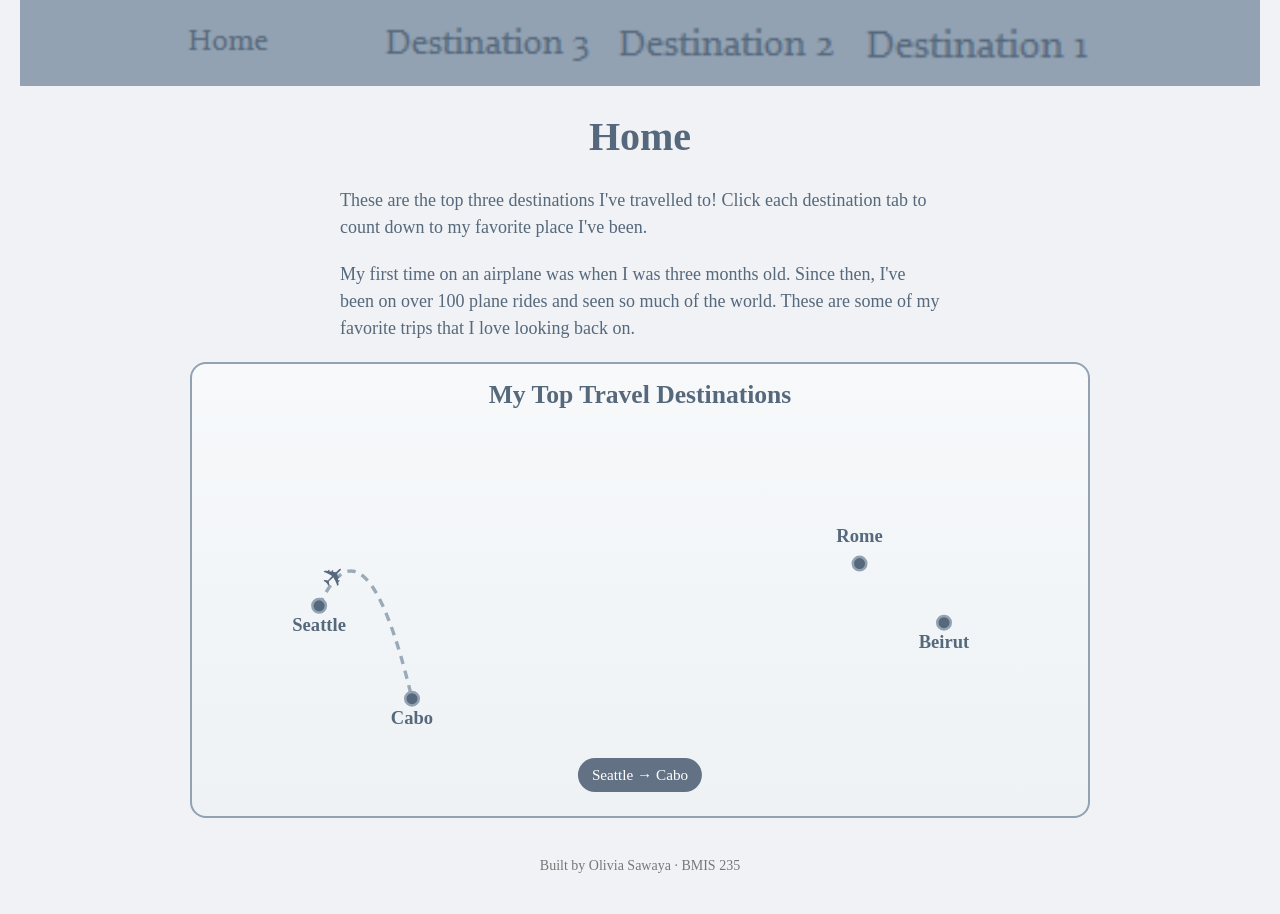
<file: index.html>
<!DOCTYPE html>
<!--
  Author: Olivia Sawaya
  GU username: osawaya
  Course: BMIS 235 - HTML-3
-->
<html lang="en">
<head>
<meta charset="utf-8">
<meta name="author" content="Olivia Sawaya">
<title>Home</title>

<!-- this one line connects the page to the stylesheet -->
<link rel="stylesheet" href="styles.css">
</head>
<body>

<!-- ===== MENU ============================================================
     The menu is four links. Each link wraps an image instead of words.
     Build it once on this page, check that every link works,
     then copy the whole <nav> block and paste it over the menu on the
     other three pages, so every page has the exact same menu.
     ===================================================================== -->
<nav>
    <a href="index.html"><img src="img/home.png" alt="Home"></a>
    <a href="page1.html"><img src="img/page1.png" alt="Page 1"></a>
    <a href="page2.html"><img src="img/page2.png" alt="Page 2"></a>
    <a href="page3.html"><img src="img/page3.png" alt="Page 3"></a>
</nav>

<h1>Home</h1>
<p>These are the top three destinations I've travelled to! Click each destination tab to count down to my favorite place I've been.</p>
<p>My first time on an airplane was when I was three months old. Since then, I've been on over 100 plane rides and seen so much of the world. These are some of my favorite trips that I love looking back on.</p>

<!-- ===== SHOWCASE ======================================================
     This box is empty on purpose. In Part 7 you paste an interactive
     graphic BETWEEN the opening <div> and the closing </div> below.
     ===================================================================== -->
<div class="showcase"><!-- HTML: Creates the animated travel showcase with route map, cities, and moving plane -->
<div class="showcase-travel">
  <div class="showcase-header">
    <h3>My Top Travel Destinations</h3>
  </div>

  <div class="showcase-map">
    <svg class="showcase-svg" viewBox="0 0 1000 450" preserveAspectRatio="xMidYMid meet">
      <!-- Flight path -->
      <path id="showcase-flight-path" fill="none" stroke="#92a2b3" stroke-width="4" stroke-dasharray="10 8"/>

      <!-- City markers -->
      <g class="showcase-city">
        <circle cx="120" cy="220" r="8"></circle>
        <text x="120" y="250">Seattle</text>
      </g>

      <g class="showcase-city">
        <circle cx="230" cy="330" r="8"></circle>
        <text x="230" y="360">Cabo</text>
      </g>

      <g class="showcase-city">
        <circle cx="760" cy="170" r="8"></circle>
        <text x="760" y="145">Rome</text>
      </g>

      <g class="showcase-city">
        <circle cx="860" cy="240" r="8"></circle>
        <text x="860" y="270">Beirut</text>
      </g>

      <!-- Plane -->
      <g id="showcase-plane">
        <text x="0" y="0">✈</text>
      </g>
    </svg>

    <div class="showcase-status">
      <span id="showcase-route-label">Seattle → Cabo</span>
    </div>
  </div>
</div>

<style>
/* CSS: Styles only the showcase graphic and keeps all styles scoped */
.showcase .showcase-travel,
.showcase .showcase-travel * {
  box-sizing: border-box;
  font-family: Constantia, serif;
}

.showcase .showcase-travel {
  width: 100%;
  max-width: 900px;
  margin: 0 auto;
  background: linear-gradient(180deg, #f7f9fb, #eef2f5);
  border: 2px solid #92a2b3;
  border-radius: 16px;
  padding: 16px;
  overflow: hidden;
}

.showcase .showcase-header {
  text-align: center;
  margin-bottom: 10px;
}

.showcase .showcase-header h3 {
  margin: 0;
  color: #56687b;
  font-size: clamp(1.1rem, 2vw, 1.6rem);
}

.showcase .showcase-map {
  position: relative;
  height: 380px;
  max-height: 380px;
}

.showcase .showcase-svg {
  width: 100%;
  height: 100%;
}

.showcase .showcase-city circle {
  fill: #56687b;
  stroke: #92a2b3;
  stroke-width: 3;
}

.showcase .showcase-city text {
  fill: #56687b;
  font-size: 22px;
  font-weight: bold;
  text-anchor: middle;
}

.showcase #showcase-flight-path {
  opacity: 0.9;
}

.showcase #showcase-plane text {
  fill: #56687b;
  font-size: 34px;
  text-anchor: middle;
  dominant-baseline: middle;
}

.showcase .showcase-status {
  position: absolute;
  left: 50%;
  bottom: 8px;
  transform: translateX(-50%);
  background: rgba(86,104,123,0.92);
  color: white;
  padding: 8px 14px;
  border-radius: 999px;
  font-size: 0.95rem;
  white-space: nowrap;
}

@media (max-width: 600px) {
  .showcase .showcase-map {
    height: 300px;
  }

  .showcase .showcase-city text {
    font-size: 18px;
  }

  .showcase #showcase-plane text {
    font-size: 28px;
  }
}
</style>

<script>
/* JavaScript: Draws the route and continuously animates the plane between destinations */

(function () {
  const plane = document.getElementById("showcase-plane");
  const routeLabel = document.getElementById("showcase-route-label");
  const path = document.getElementById("showcase-flight-path");

  const cities = {
    Seattle: { x: 120, y: 220 },
    Cabo: { x: 230, y: 330 },
    Rome: { x: 760, y: 170 },
    Beirut: { x: 860, y: 240 }
  };

  const sequence = [
    ["Seattle", "Cabo"],
    ["Cabo", "Seattle"],
    ["Seattle", "Rome"],
    ["Rome", "Seattle"],
    ["Seattle", "Beirut"],
    ["Beirut", "Seattle"]
  ];

  let segmentIndex = 0;
  const segmentDuration = 4500;

  function createCurve(a, b) {
    const midX = (a.x + b.x) / 2;
    const curveHeight = Math.min(a.y, b.y) - 120;

    return `M ${a.x} ${a.y}
            Q ${midX} ${curveHeight}
            ${b.x} ${b.y}`;
  }

  function ease(t) {
    return 0.5 - Math.cos(t * Math.PI) / 2;
  }

  function startSegment() {
    const [fromName, toName] = sequence[segmentIndex];

    routeLabel.textContent = fromName + " → " + toName;

    const from = cities[fromName];
    const to = cities[toName];

    const d = createCurve(from, to);
    path.setAttribute("d", d);

    const tempPath = document.createElementNS(
      "http://www.w3.org/2000/svg",
      "path"
    );
    tempPath.setAttribute("d", d);

    const totalLength = tempPath.getTotalLength();
    const startTime = performance.now();

    function animate(now) {
      let progress = (now - startTime) / segmentDuration;

      if (progress > 1) progress = 1;

      const point = tempPath.getPointAtLength(
        totalLength * ease(progress)
      );

      const ahead = tempPath.getPointAtLength(
        Math.min(totalLength, totalLength * ease(progress) + 2)
      );

      const angle =
        Math.atan2(ahead.y - point.y, ahead.x - point.x) *
        (180 / Math.PI);

      plane.setAttribute(
        "transform",
        `translate(${point.x},${point.y}) rotate(${angle})`
      );

      if (progress < 1) {
        requestAnimationFrame(animate);
      } else {
        segmentIndex = (segmentIndex + 1) % sequence.length;
        startSegment();
      }
    }

    requestAnimationFrame(animate);
  }

  startSegment();
})();
</script></div>

<!-- Footer: fill in your name -->
<footer>Built by Olivia Sawaya &middot; BMIS 235</footer>

</body>
</html>
</file>
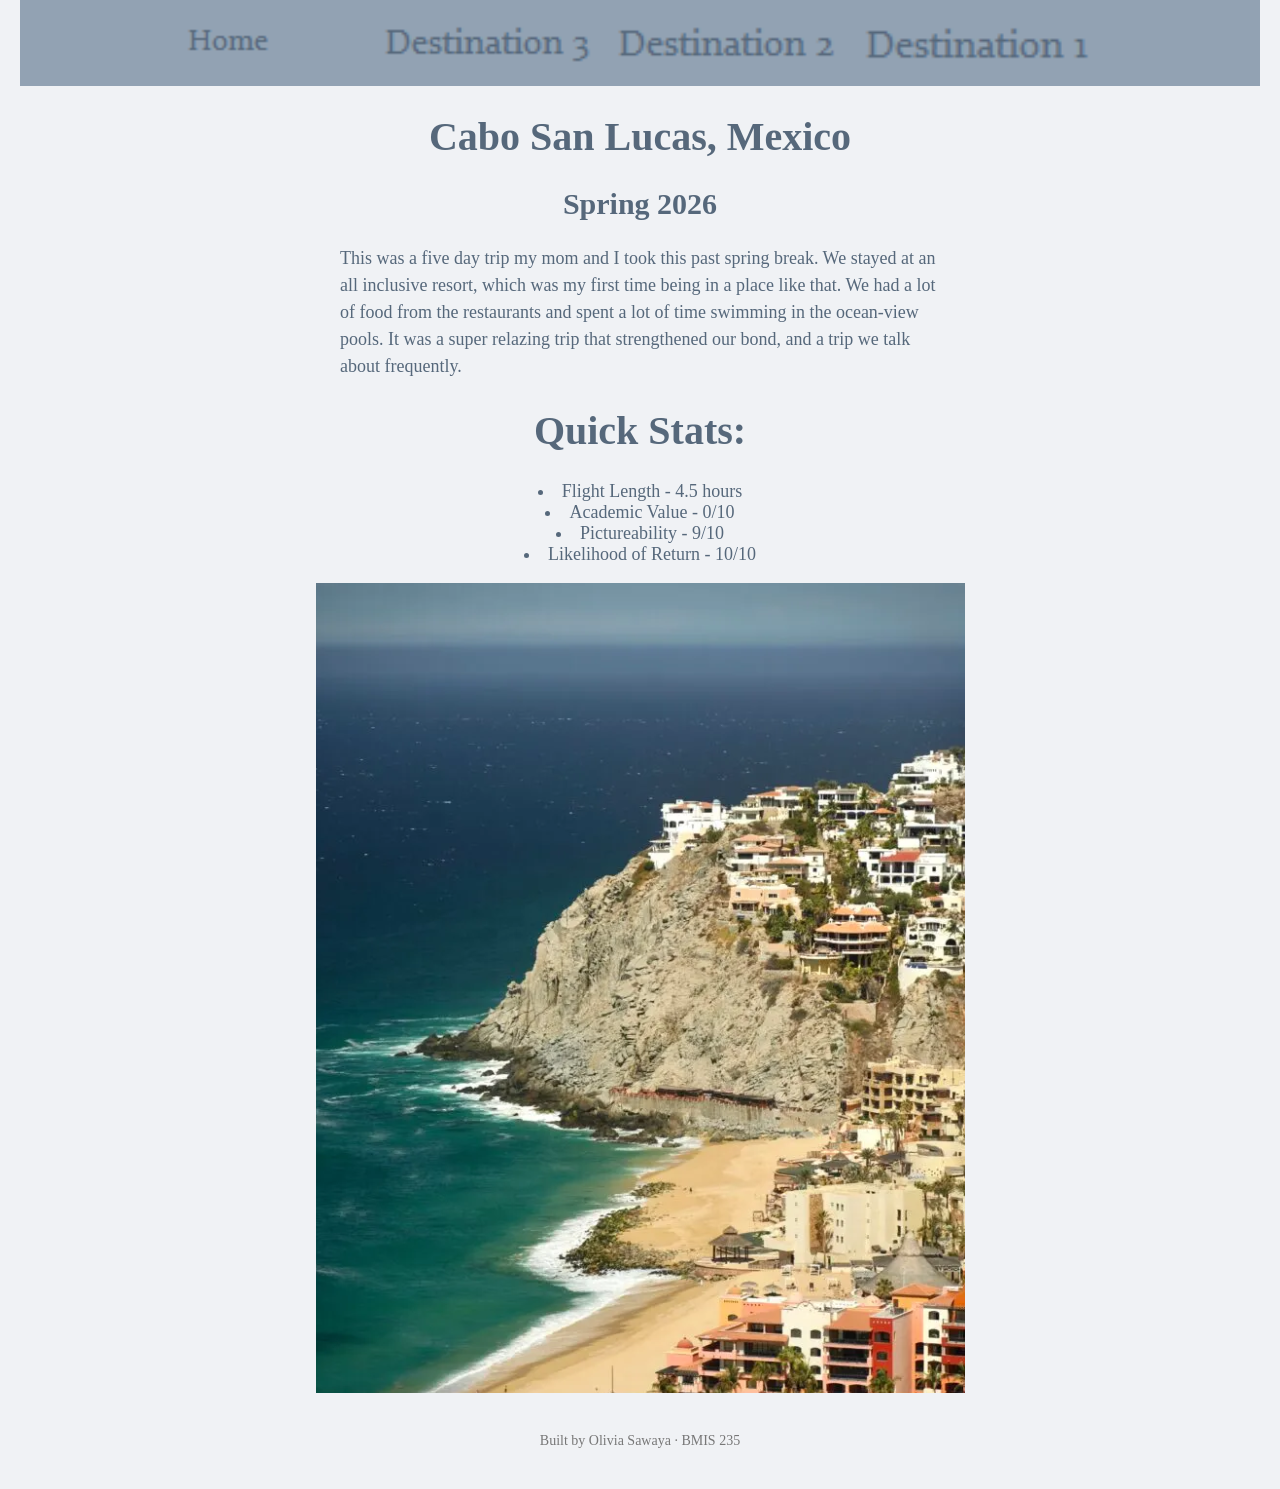
<file: page1.html>
<!DOCTYPE html>
<!--
  Author: Olivia Sawaya
  GU username: osawaya
  Course: BMIS 235 - HTML-3
-->
<html lang="en">
<head>
<meta charset="utf-8">
<meta name="author" content="Olivia Sawaya">
<title>Destination 3 - Cabo San Lucas, Mexico</title>

<!-- this one line connects the page to the stylesheet -->
<link rel="stylesheet" href="styles.css">
</head>
<body>

<!-- ===== MENU ============================================================
     The menu is four links. Each link wraps an image instead of words.
     Build it once on this page, check that every link works,
     then copy the whole <nav> block and paste it over the menu on the
     other three pages, so every page has the exact same menu.
     ===================================================================== -->
<nav>
    <a href="index.html"><img src="img/home.png" alt="Home"></a>
    <a href="page1.html"><img src="img/page1.png" alt="Destination 3"></a>
    <a href="page2.html"><img src="img/page2.png" alt="Destination 2"></a>
    <a href="page3.html"><img src="img/page3.png" alt="Destination 1"></a>
</nav>

<h1>Cabo San Lucas, Mexico</h1>
<h2>Spring 2026</h2>
<p>This was a five day trip my mom and I took this past spring break. We stayed at an all inclusive resort, which was my first time being in a place like that. We had a lot of food from the restaurants and spent a lot of time swimming in the ocean-view pools. It was a super relazing trip that strengthened our bond, and a trip we talk about frequently.</p>
<h1>Quick Stats:</h1>
<ul>
  <li>Flight Length - 4.5 hours</li>
  <li>Academic Value - 0/10</li>
  <li>Pictureability - 9/10</li>
  <li>Likelihood of Return - 10/10</li>
</ul>
<a><img src= "img/Screenshot 2026-11-18 162659.png" alt= "Cabo Coastline" class="center-img"></a>

  
<!-- Footer: fill in your name -->
<footer>Built by Olivia Sawaya &middot; BMIS 235</footer>

</body>
</html>
</file>
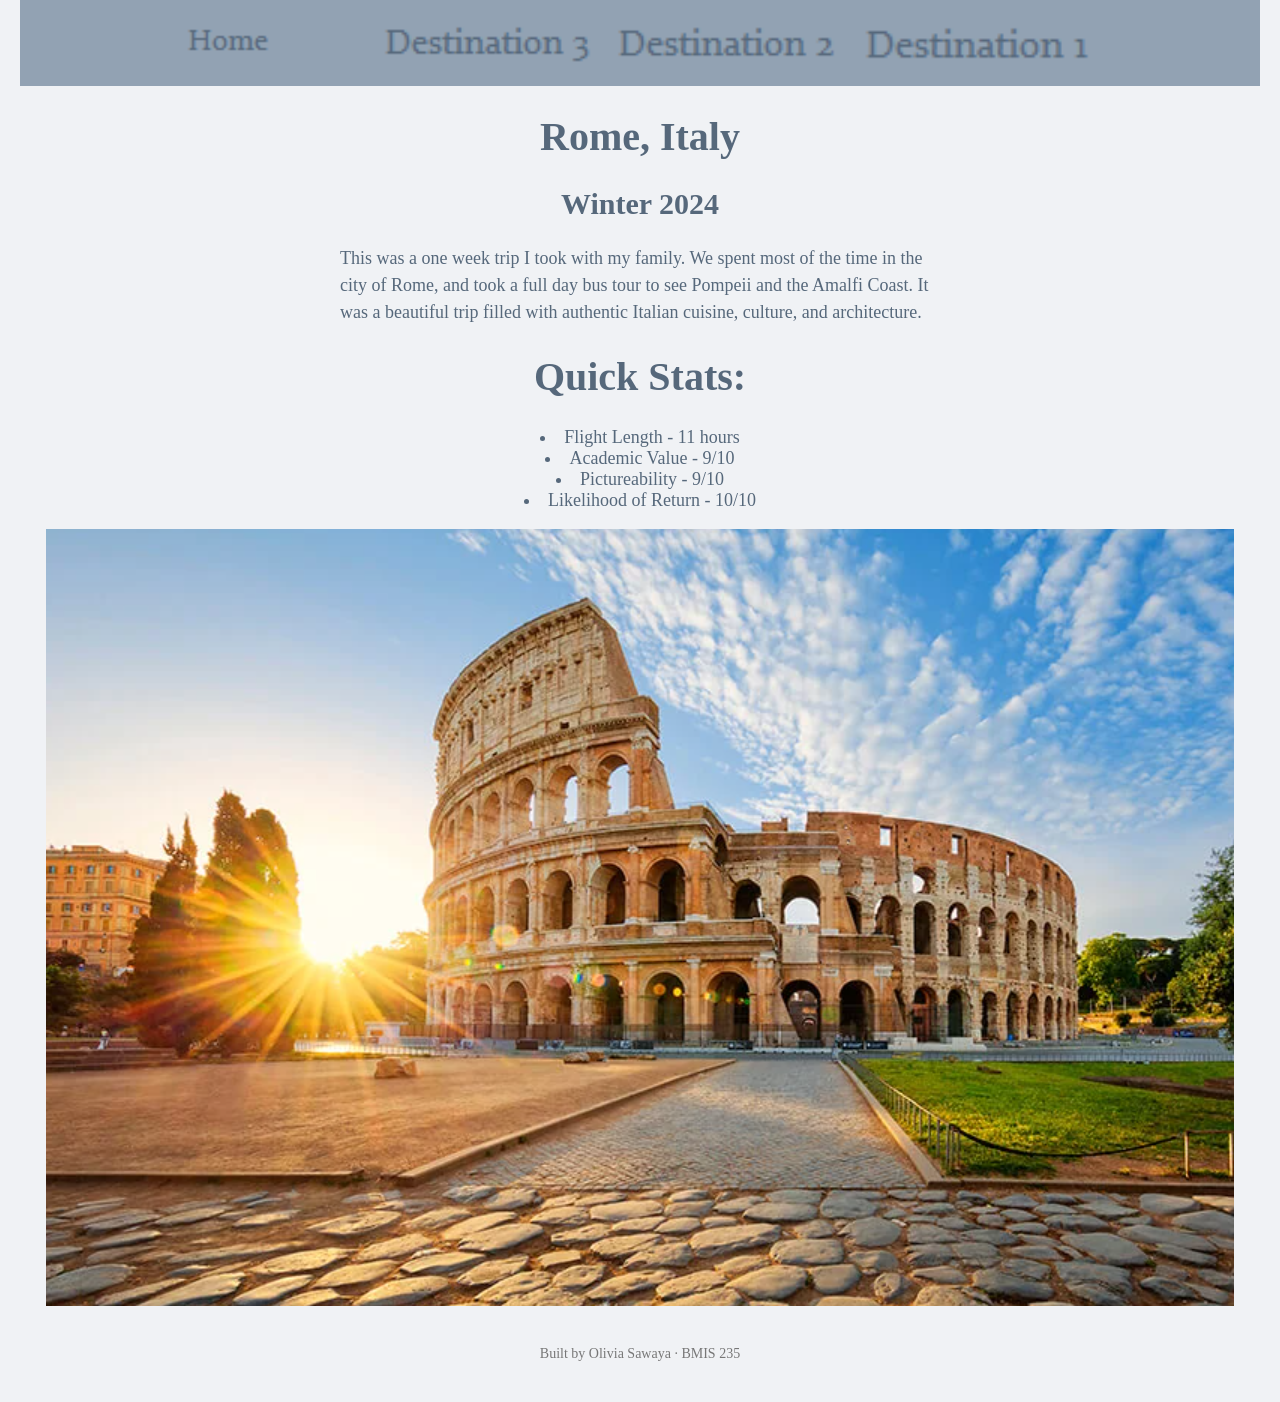
<file: page2.html>
<!DOCTYPE html>
<!--
  Author: Olivia Sawaya
  GU username: osawaya
  Course: BMIS 235 - HTML-3
-->
<html lang="en">
<head>
<meta charset="utf-8">
<meta name="author" content="Olivia Sawaya">
<title>Destination 2 - Rome, Italy</title>

<!-- this one line connects the page to the stylesheet -->
<link rel="stylesheet" href="styles.css">
</head>
<body>

<nav>
    <a href="index.html"><img src="img/home.png" alt="Home"></a>
    <a href="page1.html"><img src="img/page1.png" alt="Destination 3"></a>
    <a href="page2.html"><img src="img/page2.png" alt="Destination 2"></a>
    <a href="page3.html"><img src="img/page3.png" alt="Destination 1"></a>
</nav>

<h1>Rome, Italy</h1>
<h2>Winter 2024</h2>
<p>This was a one week trip I took with my family. We spent most of the time in the city of Rome, and took a full day bus tour to see Pompeii and the Amalfi Coast. It was a beautiful trip filled with authentic Italian cuisine, culture, and architecture.</p>
<h1>Quick Stats:</h1>
<ul>
  <li>Flight Length - 11 hours</li>
  <li>Academic Value - 9/10</li>
  <li>Pictureability - 9/10</li>
  <li>Likelihood of Return - 10/10</li>
</ul>
<a><img src= "img/Screenshot 2026-11-18 200854.png" alt= "Collosseum" class="center-img"></a>

  
<!-- Footer: fill in your name -->
<footer>Built by Olivia Sawaya &middot; BMIS 235</footer>

</body>
</html>
</file>
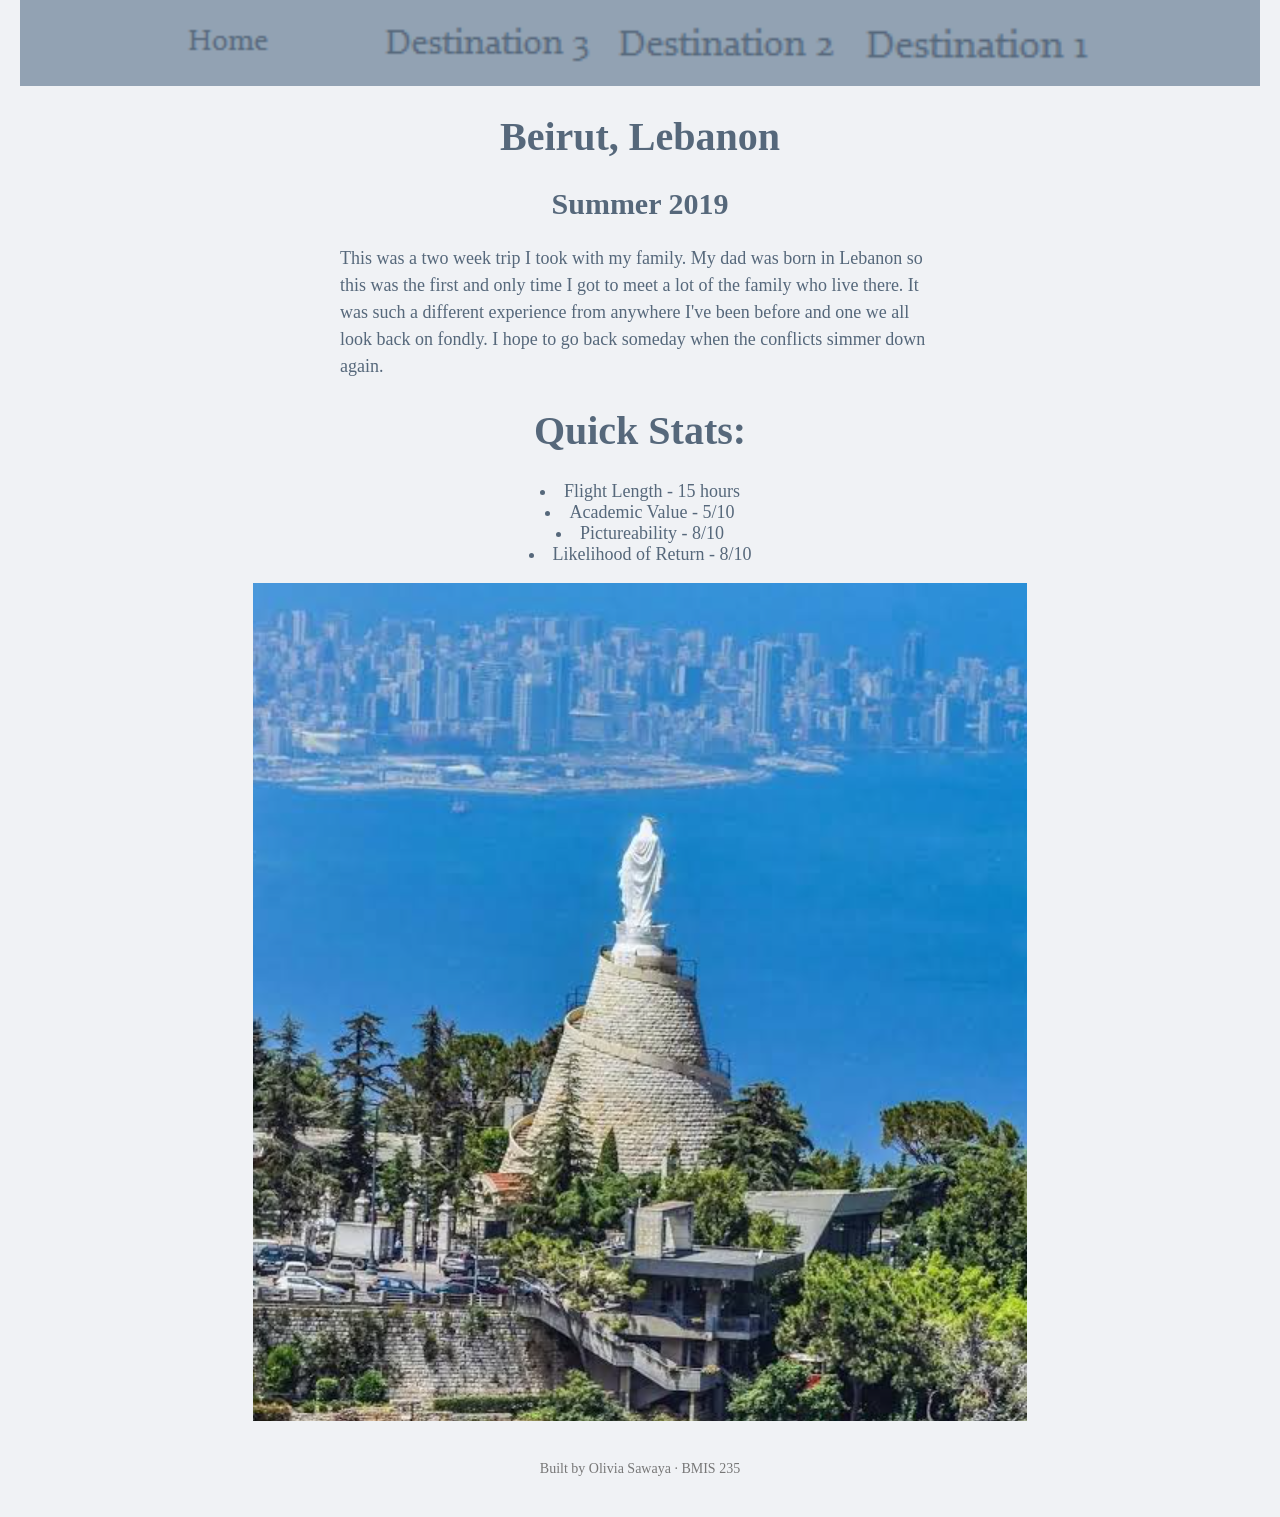
<file: page3.html>
<!DOCTYPE html>
<!--
  Author: Olivia Sawaya
  GU username: osawaya
  Course: BMIS 235 - HTML-3
-->
<html lang="en">
<head>
<meta charset="utf-8">
<meta name="author" content="Olivia Sawaya">
<title>Destination 1 - Beirut, Lebanon</title>

<!-- this one line connects the page to the stylesheet -->
<link rel="stylesheet" href="styles.css">
</head>
<body>

<nav>
    <a href="index.html"><img src="img/home.png" alt="Home"></a>
    <a href="page1.html"><img src="img/page1.png" alt="Destination 3"></a>
    <a href="page2.html"><img src="img/page2.png" alt="Destination 2"></a>
    <a href="page3.html"><img src="img/page3.png" alt="Destination 1"></a>
</nav>

<h1>Beirut, Lebanon</h1>
<h2>Summer 2019</h2>
<p>This was a two week trip I took with my family. My dad was born in Lebanon so this was the first and only time I got to meet a lot of the family who live there. It was such a different experience from anywhere I've been before and one we all look back on fondly. I hope to go back someday when the conflicts simmer down again.</p>
<h1>Quick Stats:</h1>
<ul>
  <li>Flight Length - 15 hours</li>
  <li>Academic Value - 5/10</li>
  <li>Pictureability - 8/10</li>
  <li>Likelihood of Return - 8/10</li>
</ul>
<a><img src= "img/Screenshot 2026-11-18 203421.png" alt= "Harissa" class="center-img"></a>

  
<!-- Footer: fill in your name -->
<footer>Built by Olivia Sawaya &middot; BMIS 235</footer>

</body>
</html>
</file>
<file: styles.css>
/* =====================================================================
   styles.css  ·  YOUR BRAND
   ---------------------------------------------------------------------
   This one file is your brand guide. Every page that links to it gets
   the same font, the same colors and the same spacing.
   Change a color here once, and every page changes.

   Use the same font and colors you picked for your Excel menu images,
   so the menu and the pages look like one brand.
   ===================================================================== */

body {
    font-family: Georgia, "Times New Roman", serif;
    background-color: #f0f2f5;
    color: #56687B;
    margin: 0;
    padding: 0 20px 40px 20px;
}

/* the menu at the top of every page */
nav {
    background-color: #92a2b3;
    padding: 14px;
    text-align: center;
}

/* every image inside the menu is forced to the same height.
   If your images still look different sizes, their WIDTHS are
   different: go back to Excel and make every cell the same size. */
nav img {
    height: 50px;
    margin: 4px;
    vertical-align: middle;
}

/* no underline or border around the image links */
nav a {
    text-decoration: none;
}

h1 {
    color: #56687b;
    text-align: center;
    font-size: 40px;
}

h2 {
   color: #56687b;
    text-align: center;
    font-size: 30px;
}

  .center-img {
    display: block;
    margin-left: auto;
    margin-right: auto;
  }

p {
    max-width: 600px;
    margin: 20px auto;
    font-size: 18px;
    line-height: 1.5;
}

ul {
   color: #56687b;
   text-align: center; list-style-position: inside; padding-left: 0;
   font-size: 18px;
}
   
footer {
    text-align: center;
    font-size: 14px;
    color: #777777;
    margin-top: 40px;
}
</file>
